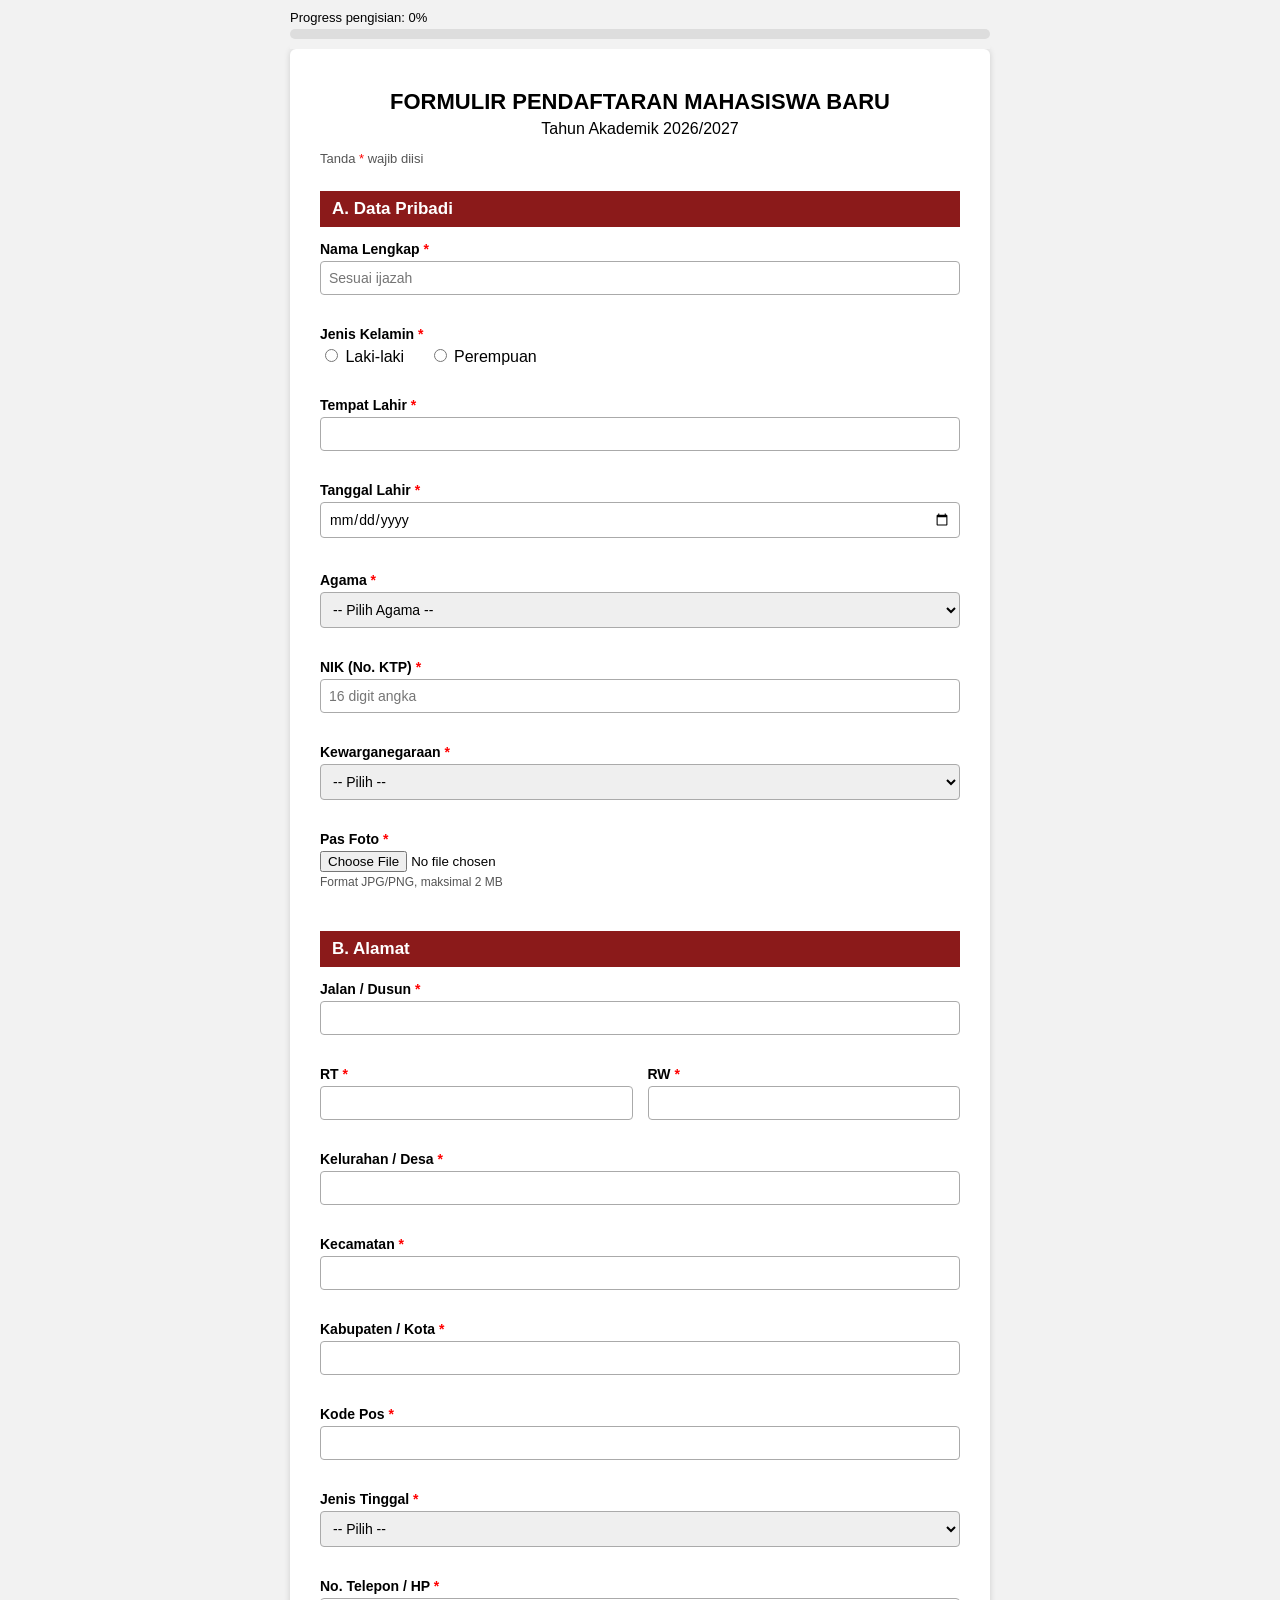
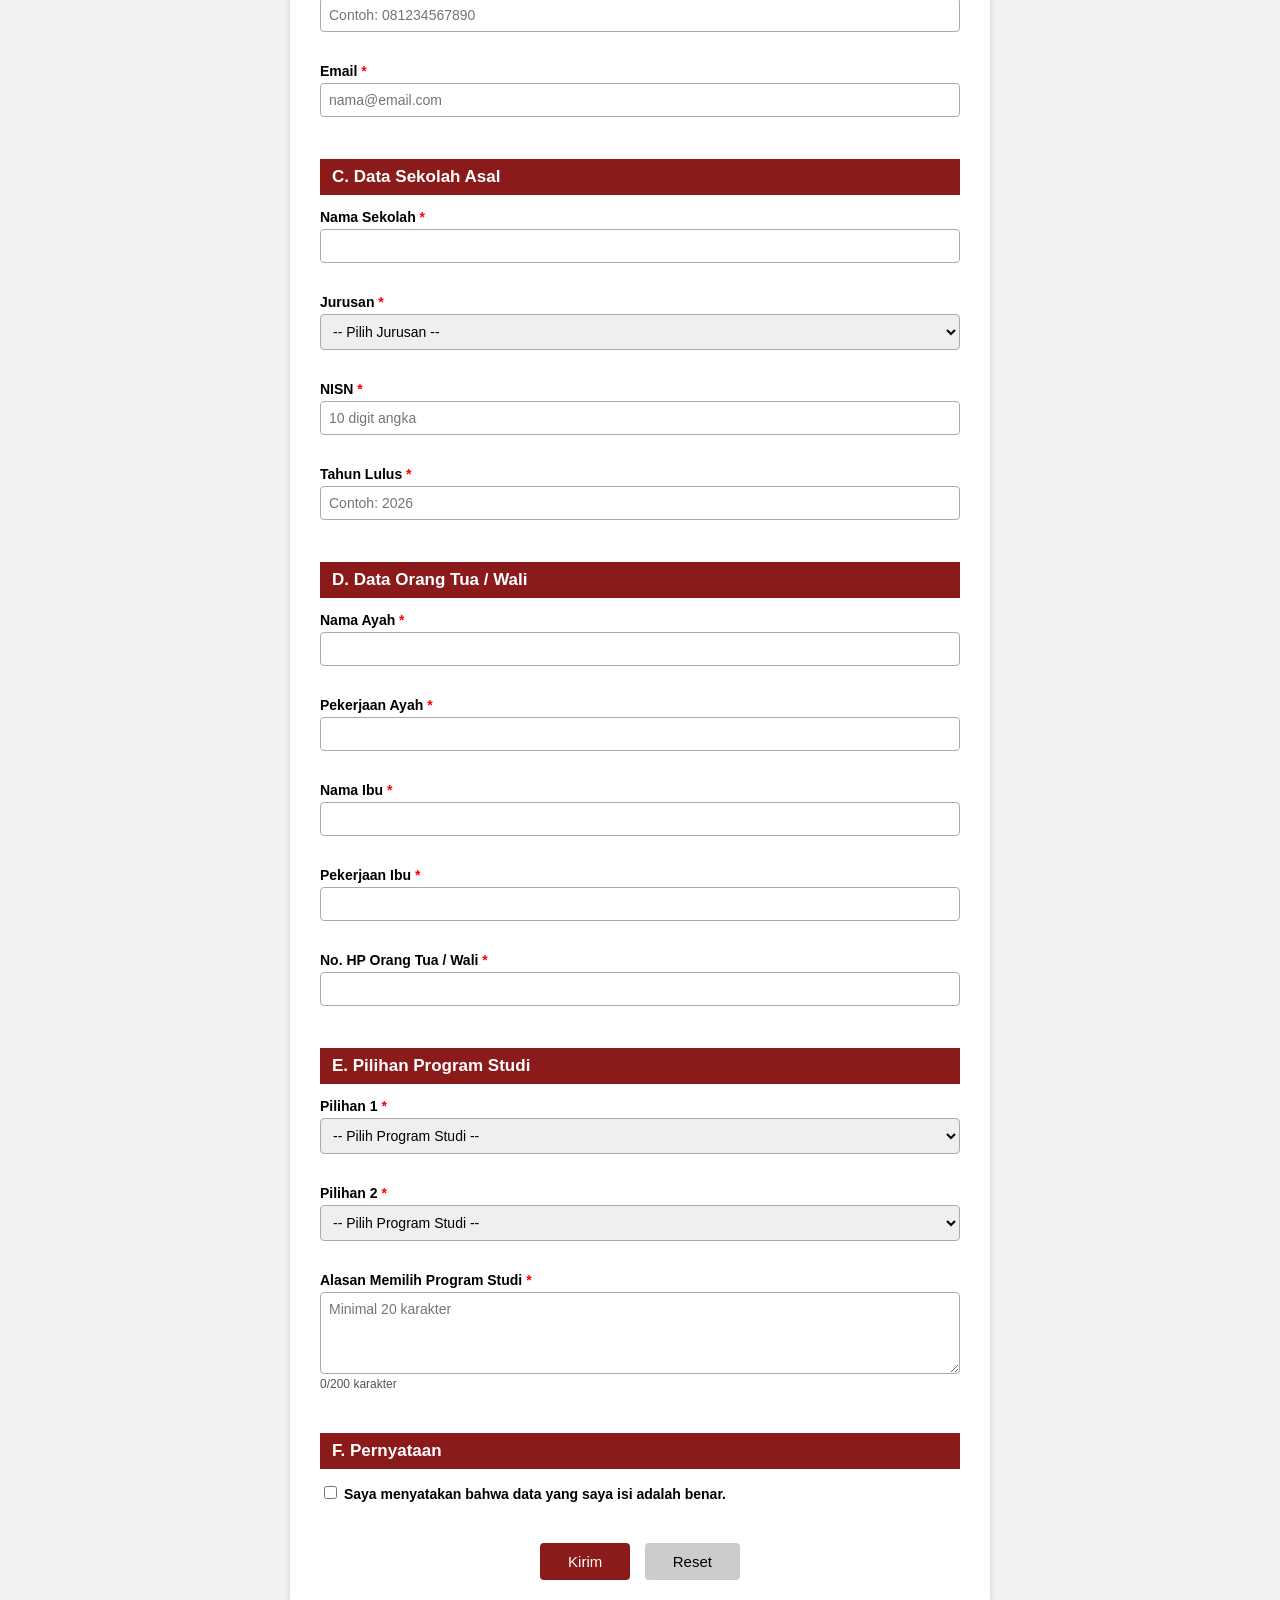
<file: index.html>
<!DOCTYPE html>
<html lang="id">
<head>
    <meta charset="UTF-8">
    <meta name="viewport" content="width=device-width, initial-scale=1.0">
    <title>Formulir Pendaftaran Mahasiswa Baru</title>
    <link rel="stylesheet" href="style.css">
</head>
<body>
    <!-- progress bar pengisian -->
    <div class="progress-box">
        <div class="progress-teks">Progress pengisian: <span id="persen">0</span>%</div>
        <div class="progress-luar">
            <div class="progress-dalam" id="barProgress"></div>
        </div>
    </div>

    <div class="container">
        <h1>FORMULIR PENDAFTARAN MAHASISWA BARU</h1>
        <p class="sub">Tahun Akademik 2026/2027</p>
        <p class="ket">Tanda <span class="bintang">*</span> wajib diisi</p>

        <form id="formDaftar" novalidate>

            <!-- A. DATA PRIBADI -->
            <h2>A. Data Pribadi</h2>

            <div class="baris">
                <label for="nama">Nama Lengkap <span class="bintang">*</span></label>
                <input type="text" id="nama" placeholder="Sesuai ijazah">
                <span class="error" id="err-nama"></span>
            </div>

            <div class="baris">
                <label>Jenis Kelamin <span class="bintang">*</span></label>
                <div class="pilihan">
                    <label><input type="radio" name="jk" value="Laki-laki"> Laki-laki</label>
                    <label><input type="radio" name="jk" value="Perempuan"> Perempuan</label>
                </div>
                <span class="error" id="err-jk"></span>
            </div>

            <div class="baris">
                <label for="tempatLahir">Tempat Lahir <span class="bintang">*</span></label>
                <input type="text" id="tempatLahir">
                <span class="error" id="err-tempatLahir"></span>
            </div>

            <div class="baris">
                <label for="tglLahir">Tanggal Lahir <span class="bintang">*</span></label>
                <input type="date" id="tglLahir">
                <span class="info" id="umurTampil"></span>
                <span class="error" id="err-tglLahir"></span>
            </div>

            <div class="baris">
                <label for="agama">Agama <span class="bintang">*</span></label>
                <select id="agama">
                    <option value="">-- Pilih Agama --</option>
                    <option>Islam</option>
                    <option>Kristen Protestan</option>
                    <option>Katolik</option>
                    <option>Hindu</option>
                    <option>Buddha</option>
                    <option>Konghucu</option>
                </select>
                <span class="error" id="err-agama"></span>
            </div>

            <div class="baris">
                <label for="nik">NIK (No. KTP) <span class="bintang">*</span></label>
                <input type="text" id="nik" maxlength="16" placeholder="16 digit angka">
                <span class="error" id="err-nik"></span>
            </div>

            <div class="baris">
                <label for="warga">Kewarganegaraan <span class="bintang">*</span></label>
                <select id="warga">
                    <option value="">-- Pilih --</option>
                    <option>WNI</option>
                    <option>WNA</option>
                </select>
                <span class="error" id="err-warga"></span>
            </div>

            <div class="baris">
                <label for="foto">Pas Foto <span class="bintang">*</span></label>
                <input type="file" id="foto" accept=".jpg,.jpeg,.png">
                <span class="info">Format JPG/PNG, maksimal 2 MB</span>
                <img id="previewFoto" class="preview" alt="Preview foto">
                <span class="error" id="err-foto"></span>
            </div>

            <!-- B. ALAMAT -->
            <h2>B. Alamat</h2>

            <div class="baris">
                <label for="jalan">Jalan / Dusun <span class="bintang">*</span></label>
                <input type="text" id="jalan">
                <span class="error" id="err-jalan"></span>
            </div>

            <div class="dua-kolom">
                <div class="baris">
                    <label for="rt">RT <span class="bintang">*</span></label>
                    <input type="text" id="rt" maxlength="3">
                    <span class="error" id="err-rt"></span>
                </div>
                <div class="baris">
                    <label for="rw">RW <span class="bintang">*</span></label>
                    <input type="text" id="rw" maxlength="3">
                    <span class="error" id="err-rw"></span>
                </div>
            </div>

            <div class="baris">
                <label for="kelurahan">Kelurahan / Desa <span class="bintang">*</span></label>
                <input type="text" id="kelurahan">
                <span class="error" id="err-kelurahan"></span>
            </div>

            <div class="baris">
                <label for="kecamatan">Kecamatan <span class="bintang">*</span></label>
                <input type="text" id="kecamatan">
                <span class="error" id="err-kecamatan"></span>
            </div>

            <div class="baris">
                <label for="kota">Kabupaten / Kota <span class="bintang">*</span></label>
                <input type="text" id="kota">
                <span class="error" id="err-kota"></span>
            </div>

            <div class="baris">
                <label for="kodePos">Kode Pos <span class="bintang">*</span></label>
                <input type="text" id="kodePos" maxlength="5">
                <span class="error" id="err-kodePos"></span>
            </div>

            <div class="baris">
                <label for="tinggal">Jenis Tinggal <span class="bintang">*</span></label>
                <select id="tinggal">
                    <option value="">-- Pilih --</option>
                    <option>Bersama Orang Tua</option>
                    <option>Wali</option>
                    <option>Kost</option>
                    <option>Asrama</option>
                    <option>Panti Asuhan</option>
                    <option>Lainnya</option>
                </select>
                <span class="error" id="err-tinggal"></span>
            </div>

            <!-- muncul kalau pilih Lainnya -->
            <div class="baris" id="boxTinggalLain" style="display: none;">
                <label for="tinggalLain">Sebutkan <span class="bintang">*</span></label>
                <input type="text" id="tinggalLain">
                <span class="error" id="err-tinggalLain"></span>
            </div>

            <div class="baris">
                <label for="hp">No. Telepon / HP <span class="bintang">*</span></label>
                <input type="text" id="hp" placeholder="Contoh: 081234567890">
                <span class="error" id="err-hp"></span>
            </div>

            <div class="baris">
                <label for="email">Email <span class="bintang">*</span></label>
                <input type="email" id="email" placeholder="nama@email.com">
                <span class="error" id="err-email"></span>
            </div>

            <!-- C. SEKOLAH ASAL -->
            <h2>C. Data Sekolah Asal</h2>

            <div class="baris">
                <label for="sekolah">Nama Sekolah <span class="bintang">*</span></label>
                <input type="text" id="sekolah">
                <span class="error" id="err-sekolah"></span>
            </div>

            <div class="baris">
                <label for="jurusan">Jurusan <span class="bintang">*</span></label>
                <select id="jurusan">
                    <option value="">-- Pilih Jurusan --</option>
                    <option>IPA</option>
                    <option>IPS</option>
                    <option>Bahasa</option>
                    <option>SMK</option>
                </select>
                <span class="error" id="err-jurusan"></span>
            </div>

            <div class="baris">
                <label for="nisn">NISN <span class="bintang">*</span></label>
                <input type="text" id="nisn" maxlength="10" placeholder="10 digit angka">
                <span class="error" id="err-nisn"></span>
            </div>

            <div class="baris">
                <label for="thLulus">Tahun Lulus <span class="bintang">*</span></label>
                <input type="text" id="thLulus" maxlength="4" placeholder="Contoh: 2026">
                <span class="error" id="err-thLulus"></span>
            </div>

            <!-- D. ORANG TUA -->
            <h2>D. Data Orang Tua / Wali</h2>

            <div class="baris">
                <label for="namaAyah">Nama Ayah <span class="bintang">*</span></label>
                <input type="text" id="namaAyah">
                <span class="error" id="err-namaAyah"></span>
            </div>

            <div class="baris">
                <label for="kerjaAyah">Pekerjaan Ayah <span class="bintang">*</span></label>
                <input type="text" id="kerjaAyah">
                <span class="error" id="err-kerjaAyah"></span>
            </div>

            <div class="baris">
                <label for="namaIbu">Nama Ibu <span class="bintang">*</span></label>
                <input type="text" id="namaIbu">
                <span class="error" id="err-namaIbu"></span>
            </div>

            <div class="baris">
                <label for="kerjaIbu">Pekerjaan Ibu <span class="bintang">*</span></label>
                <input type="text" id="kerjaIbu">
                <span class="error" id="err-kerjaIbu"></span>
            </div>

            <div class="baris">
                <label for="hpOrtu">No. HP Orang Tua / Wali <span class="bintang">*</span></label>
                <input type="text" id="hpOrtu">
                <span class="error" id="err-hpOrtu"></span>
            </div>

            <!-- E. PILIHAN PRODI -->
            <h2>E. Pilihan Program Studi</h2>

            <div class="baris">
                <label for="prodi1">Pilihan 1 <span class="bintang">*</span></label>
                <select id="prodi1">
                    <option value="">-- Pilih Program Studi --</option>
                    <option>Informatika</option>
                    <option>Teknik Elektro</option>
                    <option>Teknik Mesin</option>
                    <option>Teknik Industri</option>
                    <option>Farmasi</option>
                    <option>Psikologi</option>
                    <option>Manajemen</option>
                    <option>Akuntansi</option>
                    <option>Sastra Inggris</option>
                    <option>Pendidikan Matematika</option>
                </select>
                <span class="error" id="err-prodi1"></span>
            </div>

            <div class="baris">
                <label for="prodi2">Pilihan 2 <span class="bintang">*</span></label>
                <select id="prodi2">
                    <option value="">-- Pilih Program Studi --</option>
                    <option>Informatika</option>
                    <option>Teknik Elektro</option>
                    <option>Teknik Mesin</option>
                    <option>Teknik Industri</option>
                    <option>Farmasi</option>
                    <option>Psikologi</option>
                    <option>Manajemen</option>
                    <option>Akuntansi</option>
                    <option>Sastra Inggris</option>
                    <option>Pendidikan Matematika</option>
                </select>
                <span class="error" id="err-prodi2"></span>
            </div>

            <div class="baris">
                <label for="motivasi">Alasan Memilih Program Studi <span class="bintang">*</span></label>
                <textarea id="motivasi" rows="4" maxlength="200" placeholder="Minimal 20 karakter"></textarea>
                <span class="info"><span id="hitungMotivasi">0</span>/200 karakter</span>
                <span class="error" id="err-motivasi"></span>
            </div>

            <!-- F. PERNYATAAN -->
            <h2>F. Pernyataan</h2>

            <div class="baris">
                <label class="setuju">
                    <input type="checkbox" id="setuju">
                    Saya menyatakan bahwa data yang saya isi adalah benar.
                </label>
                <span class="error" id="err-setuju"></span>
            </div>

            <div class="tombol">
                <button type="submit">Kirim</button>
                <button type="reset">Reset</button>
            </div>
        </form>
    </div>

    <!-- popup ringkasan data -->
    <div class="modal" id="modal">
        <div class="modal-isi">
            <h3>Ringkasan Data Pendaftaran</h3>
            <p>Silakan cek lagi data kamu sebelum dikirim.</p>
            <table id="tabelRingkasan"></table>
            <div class="tombol">
                <button type="button" id="btnEdit">Edit Lagi</button>
                <button type="button" id="btnKirim">Kirim Sekarang</button>
            </div>
        </div>
    </div>

    <script src="script.js"></script>
</body>
</html>
</file>
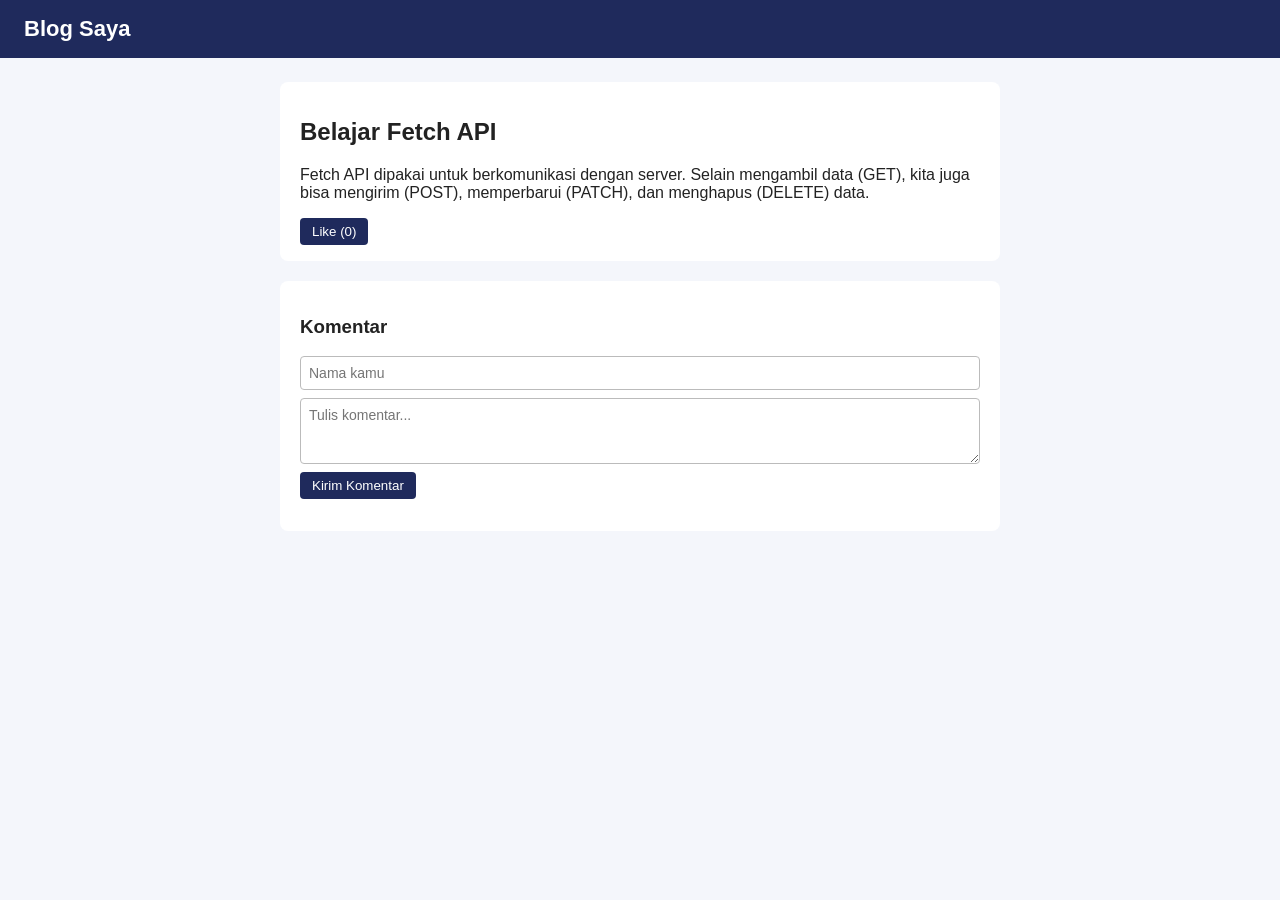
<file: MINGGU 10/index.html>
<!DOCTYPE html>
<html lang="id">
<head>
  <meta charset="UTF-8">
  <meta name="viewport" content="width=device-width, initial-scale=1.0">
  <title>Blog - Konsumsi REST API</title>
  <link rel="stylesheet" href="style.css">
</head>
<body>
  <header>
    <h1>Blog Saya</h1>
  </header>

  <main>
    <article>
      <h2>Belajar Fetch API</h2>
      <p>
        Fetch API dipakai untuk berkomunikasi dengan server. Selain mengambil data (GET),
        kita juga bisa mengirim (POST), memperbarui (PATCH), dan menghapus (DELETE) data.
      </p>
      <button id="tombolLike">Like (<span id="jumlahLike">0</span>)</button>
    </article>

    <section>
      <h3>Komentar</h3>

      <form id="formKomentar">
        <input type="text" id="inputNama" placeholder="Nama kamu">
        <textarea id="inputPesan" rows="3" placeholder="Tulis komentar..."></textarea>
        <div class="baris-tombol">
          <button type="submit" id="tombolKirim">Kirim Komentar</button>
          <button type="button" id="tombolBatal" hidden>Batal Edit</button>
        </div>
      </form>

      <ul id="daftarKomentar"></ul>
    </section>
  </main>

  <script src="script.js"></script>
</body>
</html>
</file>
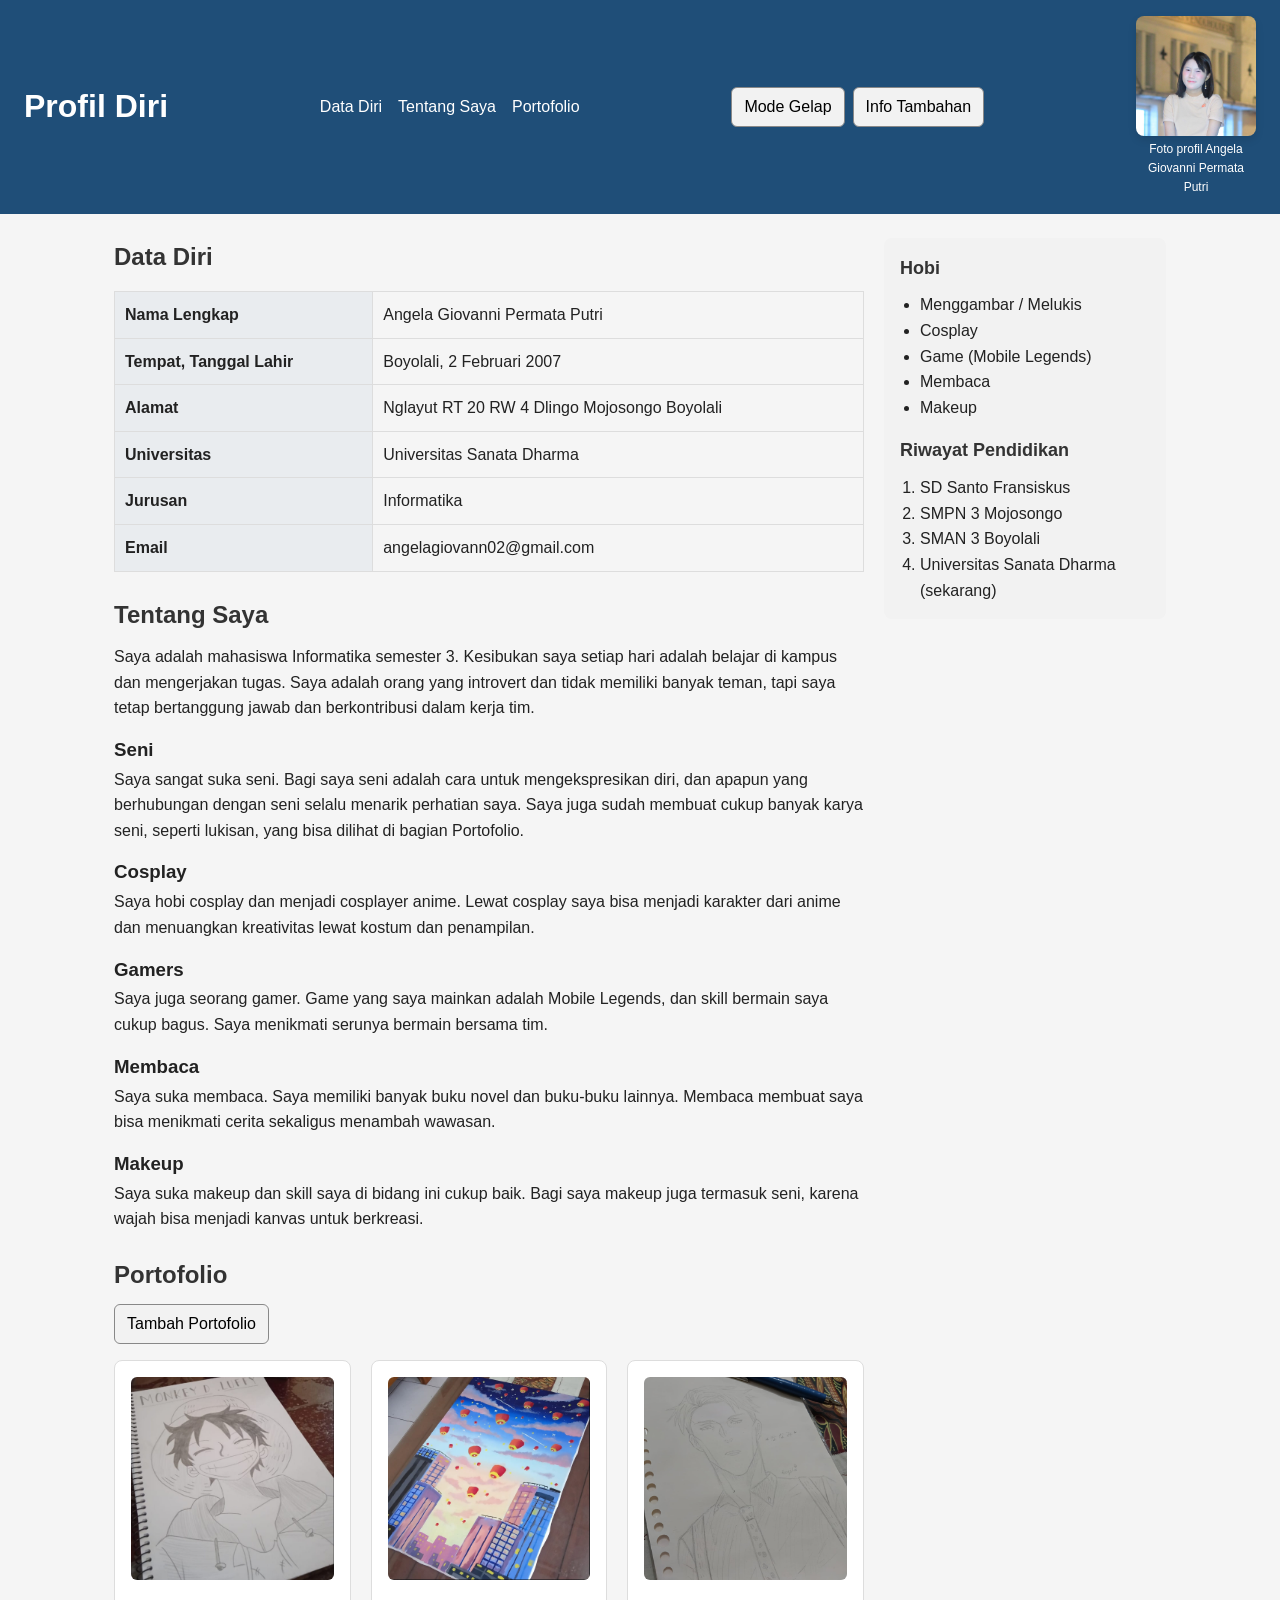
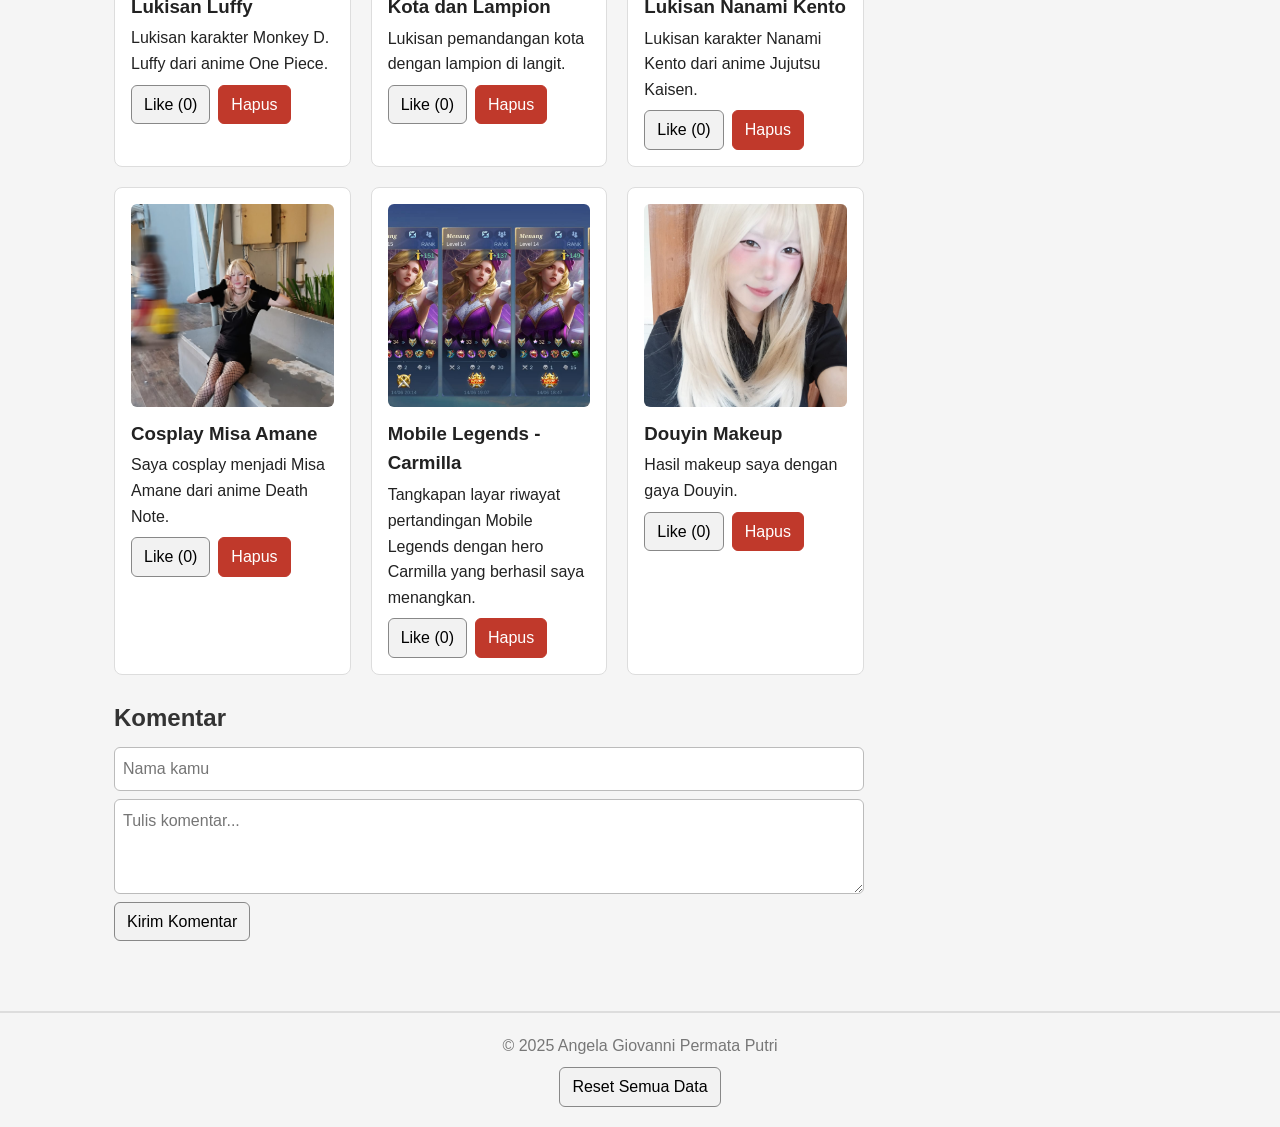
<file: MINGGU 7/praktikum/Index modul 4.html>
<!DOCTYPE html>
<html lang="id">
<head>
    <meta charset="UTF-8">
    <meta name="viewport" content="width=device-width, initial-scale=1.0">
    <title>Profil Diri - Angela (Semantic)</title>
    <link rel="stylesheet" href="Style modul 4.css">
</head>
<body>

    <!-- 
        ========================================
        HEADER (Bagian Kepala)
        Fungsi: Mewadahi konten pengantar atau identitas utama halaman,
        seperti judul web, menu navigasi, dan foto profil.
        ========================================
    -->
    <header>
        <h1>Profil Diri</h1>
        <!-- NAV berisi menu yang menuju ke bagian-bagian halaman -->
        <nav>
            <ul>
                <li><a href="#data-diri">Data Diri</a></li>
                <li><a href="#tentang-saya">Tentang Saya</a></li>
                <li><a href="#portofolio">Portofolio</a></li>
            </ul>
        </nav>
        <!-- Tombol interaktif untuk praktikum JavaScript DOM -->
        <div class="tombol-header">
            <button id="btn-tema">Mode Gelap</button>
            <button id="btn-info">Info Tambahan</button>
        </div>
        <figure>
            <img src="foto.jpg.jpg" alt="Foto Profil Angela Giovanni Permata Putri" class="profile-img">
            <figcaption>Foto profil Angela Giovanni Permata Putri</figcaption>
        </figure>
    </header>

    <!-- 
        ========================================
        MAIN (Konten Utama)
        Fungsi: Mewadahi konten inti atau pusat dari halaman web.
        Isinya SECTION (konten utama) dan ASIDE (sampingan) yang
        ditata berdampingan pada layar lebar.
        ========================================
    -->
    <main>
        <section class="konten-utama">
            <!-- 
                ========================================
                ARTICLE 1 (Artikel 1)
                Fungsi: Mewadahi konten yang berdiri sendiri dan bisa dipahami
                secara utuh, seperti Data Diri yang spesifik.
                ========================================
            -->
            <article id="data-diri">
                <h2>Data Diri</h2>
                <!-- Tag TABLE digunakan karena data ini bersifat tabular -->
                <table>
                    <tr>
                        <th>Nama Lengkap</th>
                        <td>Angela Giovanni Permata Putri</td>
                    </tr>
                    <tr>
                        <th>Tempat, Tanggal Lahir</th>
                        <td>Boyolali, 2 Februari 2007</td>
                    </tr>
                    <tr>
                        <th>Alamat</th>
                        <td>Nglayut RT 20 RW 4 Dlingo Mojosongo Boyolali</td>
                    </tr>
                    <tr>
                        <th>Universitas</th>
                        <td>Universitas Sanata Dharma</td>
                    </tr>
                    <tr>
                        <th>Jurusan</th>
                        <td>Informatika</td>
                    </tr>
                    <tr>
                        <th>Email</th>
                        <td>angelagiovann02@gmail.com</td>
                    </tr>
                </table>
            </article>

            <!-- 
                ========================================
                ARTICLE 2 (Artikel 2)
                Fungsi: Mewadahi bagian konten lain yang berdiri sendiri,
                yaitu teks deskripsi "Tentang Saya".
                ========================================
            -->
            <article id="tentang-saya">
                <h2>Tentang Saya</h2>
                <p>
                    Saya adalah mahasiswa Informatika semester 3. Kesibukan saya setiap hari adalah
                    belajar di kampus dan mengerjakan tugas. Saya adalah orang yang introvert dan
                    tidak memiliki banyak teman, tapi saya tetap bertanggung jawab dan berkontribusi
                    dalam kerja tim.
                </p>

                <h3>Seni</h3>
                <p>
                    Saya sangat suka seni. Bagi saya seni adalah cara untuk mengekspresikan diri,
                    dan apapun yang berhubungan dengan seni selalu menarik perhatian saya. Saya juga
                    sudah membuat cukup banyak karya seni, seperti lukisan, yang bisa dilihat di
                    bagian Portofolio.
                </p>

                <h3>Cosplay</h3>
                <p>
                    Saya hobi cosplay dan menjadi cosplayer anime. Lewat cosplay saya bisa menjadi
                    karakter dari anime dan menuangkan kreativitas lewat kostum dan penampilan.
                </p>

                <h3>Gamers</h3>
                <p>
                    Saya juga seorang gamer. Game yang saya mainkan adalah Mobile Legends, dan
                    skill bermain saya cukup bagus. Saya menikmati serunya bermain bersama tim.
                </p>

                <h3>Membaca</h3>
                <p>
                    Saya suka membaca. Saya memiliki banyak buku novel dan buku-buku lainnya.
                    Membaca membuat saya bisa menikmati cerita sekaligus menambah wawasan.
                </p>

                <h3>Makeup</h3>
                <p>
                    Saya suka makeup dan skill saya di bidang ini cukup baik. Bagi saya makeup
                    juga termasuk seni, karena wajah bisa menjadi kanvas untuk berkreasi.
                </p>
            </article>

            <!-- 
                ========================================
                PORTOFOLIO
                Fungsi: Kumpulan karya (lukisan, cosplay, game, makeup).
                Kartu-kartunya TIDAK ditulis manual di HTML, tapi dirender
                oleh script.js dari array daftarPortofolio.
                Tombol tambah diletakkan DI LUAR container supaya tidak
                ikut tertangkap event delegation tombol hapus.
                ========================================
            -->
            <h2 id="portofolio">Portofolio</h2>
            <button id="btn-tambah">Tambah Portofolio</button>
            <section class="daftar-artikel"></section>

            <!-- 
                ========================================
                KOMENTAR
                Fungsi: Form untuk menulis komentar. Daftar komentar dirender
                oleh script dari data di localStorage. Isi form yang belum
                terkirim disimpan sementara di sessionStorage.
                ========================================
            -->
            <h2 id="komentar">Komentar</h2>
            <form id="form-komentar">
                <input type="text" id="input-nama" placeholder="Nama kamu">
                <textarea id="input-pesan" rows="3" placeholder="Tulis komentar..."></textarea>
                <button type="submit">Kirim Komentar</button>
            </form>
            <ul id="daftar-komentar"></ul>

        </section>

        <!-- 
            ========================================
            ASIDE (Sampingan)
            Fungsi: Mewadahi konten yang terkait dengan konten utama (main)
            tetapi bisa dipisahkan darinya, contohnya Hobi dan Riwayat Pendidikan.
            ========================================
        -->
        <aside>
            <h2>Hobi</h2>
            <ul>
                <li>Menggambar / Melukis</li>
                <li>Cosplay</li>
                <li>Game (Mobile Legends)</li>
                <li>Membaca</li>
                <li>Makeup</li>
            </ul>

            <h2>Riwayat Pendidikan</h2>
            <ol>
                <li>SD Santo Fransiskus</li>
                <li>SMPN 3 Mojosongo</li>
                <li>SMAN 3 Boyolali</li>
                <li>Universitas Sanata Dharma (sekarang)</li>
            </ol>
        </aside>
    </main>

    <!-- 
        ========================================
        FOOTER (Bagian Kaki)
        Fungsi: Mewadahi informasi penutup halaman, seperti hak cipta
        (copyright) atau kontak.
        ========================================
    -->
    <footer>
        <p>&copy; 2025 Angela Giovanni Permata Putri</p>
        <button id="btn-reset">Reset Semua Data</button>
    </footer>

    <script src="Script modul 4.js"></script>
</body>
</html>
</file>
<file: style.css>
* {
    box-sizing: border-box;
}

body {
    font-family: Arial, sans-serif;
    background-color: #f2f2f2;
    margin: 0;
    padding: 0 20px 20px 20px;
}

/* progress bar */
.progress-box {
    position: sticky;
    top: 0;
    background-color: #f2f2f2;
    padding: 10px 0;
    max-width: 700px;
    margin: 0 auto;
    z-index: 5;
}

.progress-teks {
    font-size: 13px;
    margin-bottom: 4px;
}

.progress-luar {
    background-color: #ddd;
    height: 10px;
    border-radius: 5px;
}

.progress-dalam {
    background-color: #8b1a1a;
    height: 10px;
    border-radius: 5px;
    width: 0%;
    transition: width 0.3s;
}

.container {
    max-width: 700px;
    margin: 0 auto;
    background-color: white;
    padding: 25px 30px;
    border-radius: 6px;
    box-shadow: 0 0 6px rgba(0, 0, 0, 0.15);
}

h1 {
    text-align: center;
    font-size: 22px;
    margin-bottom: 5px;
}

.sub {
    text-align: center;
    margin: 0 0 10px 0;
}

.ket {
    font-size: 13px;
    color: #555;
}

h2 {
    font-size: 17px;
    background-color: #8b1a1a;
    color: white;
    padding: 8px 12px;
    margin-top: 25px;
}

.baris {
    margin-bottom: 14px;
    display: flex;
    flex-direction: column;
}

.baris > label {
    font-weight: bold;
    margin-bottom: 4px;
    font-size: 14px;
}

input[type="text"],
input[type="email"],
input[type="date"],
select,
textarea {
    padding: 8px;
    border: 1px solid #aaa;
    border-radius: 4px;
    font-size: 14px;
    font-family: Arial, sans-serif;
}

input.salah,
select.salah,
textarea.salah {
    border-color: red;
    background-color: #fff0f0;
}

.pilihan label {
    font-weight: normal;
    margin-right: 20px;
}

.dua-kolom {
    display: flex;
    gap: 15px;
}

.dua-kolom .baris {
    flex: 1;
}

.error {
    color: red;
    font-size: 12px;
    margin-top: 3px;
    min-height: 14px;
}

.info {
    font-size: 12px;
    color: #555;
    margin-top: 3px;
}

.preview {
    display: none;
    width: 100px;
    height: 130px;
    object-fit: cover;
    border: 1px solid #aaa;
    margin-top: 6px;
}

.bintang {
    color: red;
}

.setuju {
    font-weight: normal;
    font-size: 14px;
}

.tombol {
    margin-top: 20px;
    text-align: center;
}

button {
    padding: 10px 28px;
    font-size: 15px;
    border: none;
    border-radius: 4px;
    cursor: pointer;
    margin: 0 5px;
    background-color: #ccc;
}

button[type="submit"],
#btnKirim {
    background-color: #8b1a1a;
    color: white;
}

/* popup ringkasan */
.modal {
    display: none;
    position: fixed;
    top: 0;
    left: 0;
    width: 100%;
    height: 100%;
    background-color: rgba(0, 0, 0, 0.6);
    z-index: 10;
    overflow-y: auto;
    padding: 20px;
}

.modal.tampil {
    display: block;
}

.modal-isi {
    background-color: white;
    max-width: 600px;
    margin: 0 auto;
    padding: 20px 25px;
    border-radius: 6px;
}

.modal-isi h3 {
    margin-top: 0;
}

#tabelRingkasan {
    width: 100%;
    border-collapse: collapse;
    font-size: 14px;
}

#tabelRingkasan td {
    border: 1px solid #ccc;
    padding: 6px 8px;
    vertical-align: top;
}

#tabelRingkasan td:first-child {
    width: 40%;
    font-weight: bold;
    background-color: #f7f7f7;
}
</file>
<file: MINGGU 10/style.css>
body {
  font-family: Arial, sans-serif;
  margin: 0;
  background-color: #f4f6fb;
  color: #222;
}

header {
  background-color: #1f2a5c;
  color: white;
  padding: 16px 24px;
}

header h1 {
  margin: 0;
  font-size: 22px;
}

main {
  max-width: 720px;
  margin: 24px auto;
  padding: 0 16px;
}

article,
section {
  background-color: white;
  padding: 16px 20px;
  border-radius: 8px;
  margin-bottom: 20px;
}

form {
  display: flex;
  flex-direction: column;
  gap: 8px;
  margin-bottom: 16px;
}

input,
textarea {
  padding: 8px;
  border: 1px solid #bbb;
  border-radius: 4px;
  font-family: inherit;
  font-size: 14px;
}

.baris-tombol {
  display: flex;
  gap: 8px;
}

button {
  padding: 6px 12px;
  border: none;
  border-radius: 4px;
  background-color: #1f2a5c;
  color: white;
  cursor: pointer;
}

button:hover {
  background-color: #2f3f8a;
}

/* tombol yang lagi loading tidak bisa diklik */
button:disabled {
  background-color: #9aa0b8;
  cursor: not-allowed;
}

#tombolBatal {
  background-color: #777;
}

ul {
  list-style: none;
  padding: 0;
  margin: 0;
}

li {
  padding: 10px 0;
  border-bottom: 1px solid #e3e3e3;
  display: flex;
  align-items: center;
  gap: 8px;
}

.teks-komentar {
  flex: 1;
  font-size: 14px;
}

.tombol-edit {
  background-color: #d89b00;
}

.tombol-hapus {
  background-color: #c0392b;
}
</file>
<file: MINGGU 7/praktikum/Style modul 4.css>
/* reset dasar */
* {
  margin: 0;
  padding: 0;
  box-sizing: border-box;
}

body {
  font-family: Arial, sans-serif;
  line-height: 1.6;
  background-color: #f5f5f5;
  color: #222222;
}

h2 {
  color: #333333;
  margin-bottom: 10px;
}

/* ===== HEADER (Flexbox) ===== */
header {
  display: flex;
  justify-content: space-between;
  align-items: center;
  flex-wrap: wrap;
  gap: 16px;
  padding: 16px 24px;
  background-color: #1f4e78;
  color: white;
}
header nav ul {
  display: flex;
  flex-wrap: wrap;
  gap: 16px;
  list-style: none;
}
header nav a {
  color: white;
  text-decoration: none;
}
header figure {
  text-align: center;
}
header figcaption {
  font-size: 12px;
  max-width: 120px;
}
.profile-img {
  display: block;
  width: 120px;
  height: 120px;
  border-radius: 8px;
  object-fit: cover;
  margin: 0 auto 4px;
  box-shadow: 0 4px 8px rgba(0,0,0,0.1);
}

/* ===== MAIN & ASIDE (Flexbox) ===== */
main {
  display: flex;
  flex-direction: column;
  gap: 20px;
  padding: 24px;
  max-width: 1100px;
  margin: 0 auto;
}
.konten-utama > article {
  margin-bottom: 24px;
}
aside {
  background-color: #f2f2f2;
  padding: 16px;
  border-radius: 8px;
}
aside h2 {
  font-size: 18px;
}
aside ul, aside ol {
  padding-left: 20px;
}
aside ul {
  margin-bottom: 16px;
}

/* ===== TABEL DATA DIRI ===== */
table {
  border-collapse: collapse;
  width: 100%;
  margin-top: 15px;
}
table, th, td {
  border: 1px solid #ddd;
}
th, td {
  padding: 10px;
  text-align: left;
}
td {
  overflow-wrap: anywhere;
}
th {
  background-color: #e9ecef;
}

/* ===== PORTOFOLIO (CSS Grid) ===== */
.daftar-artikel {
  display: grid;
  grid-template-columns: 1fr;
  gap: 20px;
}
.daftar-artikel article {
  background-color: white;
  border: 1px solid #ddd;
  border-radius: 8px;
  padding: 16px;
}
.daftar-artikel img {
  display: block;
  width: 100%;
  aspect-ratio: 1 / 1;
  object-fit: cover;
  border-radius: 6px;
  margin-bottom: 12px;
}
.daftar-artikel h3 {
  margin-bottom: 4px;
}
#tentang-saya h3 {
  margin-top: 14px;
  margin-bottom: 2px;
}

/* ===== FOOTER ===== */
footer {
  margin-top: 30px;
  padding: 20px;
  border-top: 2px solid #ddd;
  text-align: center;
  color: #777;
}

/* ===== MEDIA QUERY (mobile-first) ===== */
@media (min-width: 768px) {
  .daftar-artikel {
    grid-template-columns: repeat(2, 1fr);
  }
  main {
    flex-direction: row;
    align-items: flex-start;
  }
  main > section { flex: 3; }
  main > aside   { flex: 1; }
}
@media (min-width: 992px) {
  .daftar-artikel {
    grid-template-columns: repeat(3, 1fr);
  }
}

/* ===== TOMBOL (Modul 4 - JavaScript DOM) ===== */
.tombol-header {
  display: flex;
  gap: 8px;
}
button {
  cursor: pointer;
  padding: 6px 12px;
  border: 1px solid #888;
  border-radius: 6px;
  background-color: #f2f2f2;
  font: inherit;
}
#btn-tambah {
  margin-bottom: 16px;
}
.btn-hapus {
  margin-top: 8px;
  background-color: #c0392b;
  border-color: #c0392b;
  color: white;
}
.btn-like {
  margin-top: 8px;
  margin-right: 8px;
}
#btn-reset {
  margin-top: 8px;
}

/* ===== DARK MODE ===== */
body.dark-mode {
  background-color: #1a1a1a;
  color: #f2f2f2;
}
body.dark-mode h2 {
  color: #f2f2f2;
}
body.dark-mode aside {
  background-color: #2a2a2a;
}
body.dark-mode .daftar-artikel article {
  background-color: #2a2a2a;
  border-color: #444;
}
body.dark-mode table,
body.dark-mode th,
body.dark-mode td {
  border-color: #444;
}
body.dark-mode th {
  background-color: #333;
}
body.dark-mode footer {
  border-top-color: #444;
  color: #aaa;
}

/* ===== SEMBUNYIKAN ELEMEN ===== */
.tersembunyi {
  display: none;
}

/* ===== KOMENTAR ===== */
#komentar {
  margin-top: 24px;
}
#form-komentar {
  display: flex;
  flex-direction: column;
  gap: 8px;
  margin-bottom: 16px;
}
#form-komentar input,
#form-komentar textarea {
  padding: 8px;
  border: 1px solid #bbb;
  border-radius: 6px;
  font: inherit;
}
#form-komentar button {
  align-self: flex-start;
}
#daftar-komentar {
  list-style: none;
}
#daftar-komentar li {
  background-color: white;
  border: 1px solid #ddd;
  border-radius: 8px;
  padding: 12px;
  margin-bottom: 10px;
}

/* ===== DARK MODE (komentar) ===== */
body.dark-mode #daftar-komentar li {
  background-color: #2a2a2a;
  border-color: #444;
}
body.dark-mode #form-komentar input,
body.dark-mode #form-komentar textarea {
  background-color: #2a2a2a;
  color: #f2f2f2;
  border-color: #555;
}
</file>
